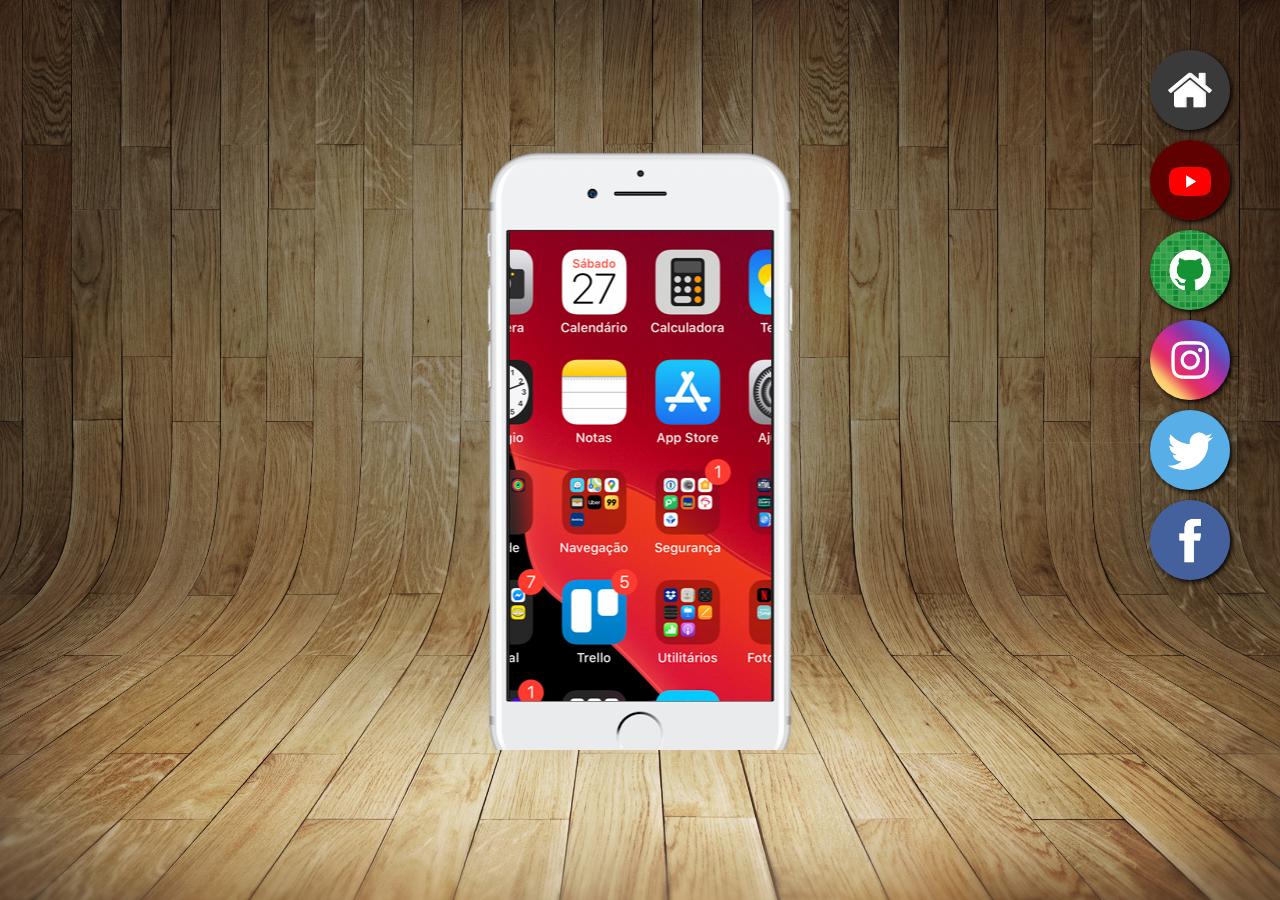
<file: index.html>
<!DOCTYPE html>
<html lang="pt-br>
<head>
    <meta charset="UTF-8">
    <meta http-equiv="X-UA-Compatible" content="IE=edge">
    <meta name="viewport" content="width=device-width, initial-scale=1.0">
    <link rel="shortcut icon" href="imgs/" type="image/x-icon">
    <link rel="stylesheet" href="estilo.css">
    <title>index</title>
</head>
<body>
    <main>
        <section id="telefone">
            <iframe src="home.html" name="telefone" id="tela" frameborder="0"></iframe>
        </section>
        <section id="redesociais">
            <a id="primeiroItem" href="#" target="tela"><img src="imgs/logo-home.jpg"></a>
            <a href="youtube.html" target="tela"><img src="imgs/logo-youtube.jpg"></a>
            <a href="#" target="tela"><img src="imgs/logo-github.jpg"></a>
            <a href="#" target="tela"><img src="imgs/logo-instagram.jpg"></a>
            <a href="#" target="tela"><img src="imgs/logo-twitter.jpg"></a>
            <a href="#" target="tela"><img src="imgs/logo-facebook.jpg"></a>
        </section>
    </main>
</body>
</html>
</file>
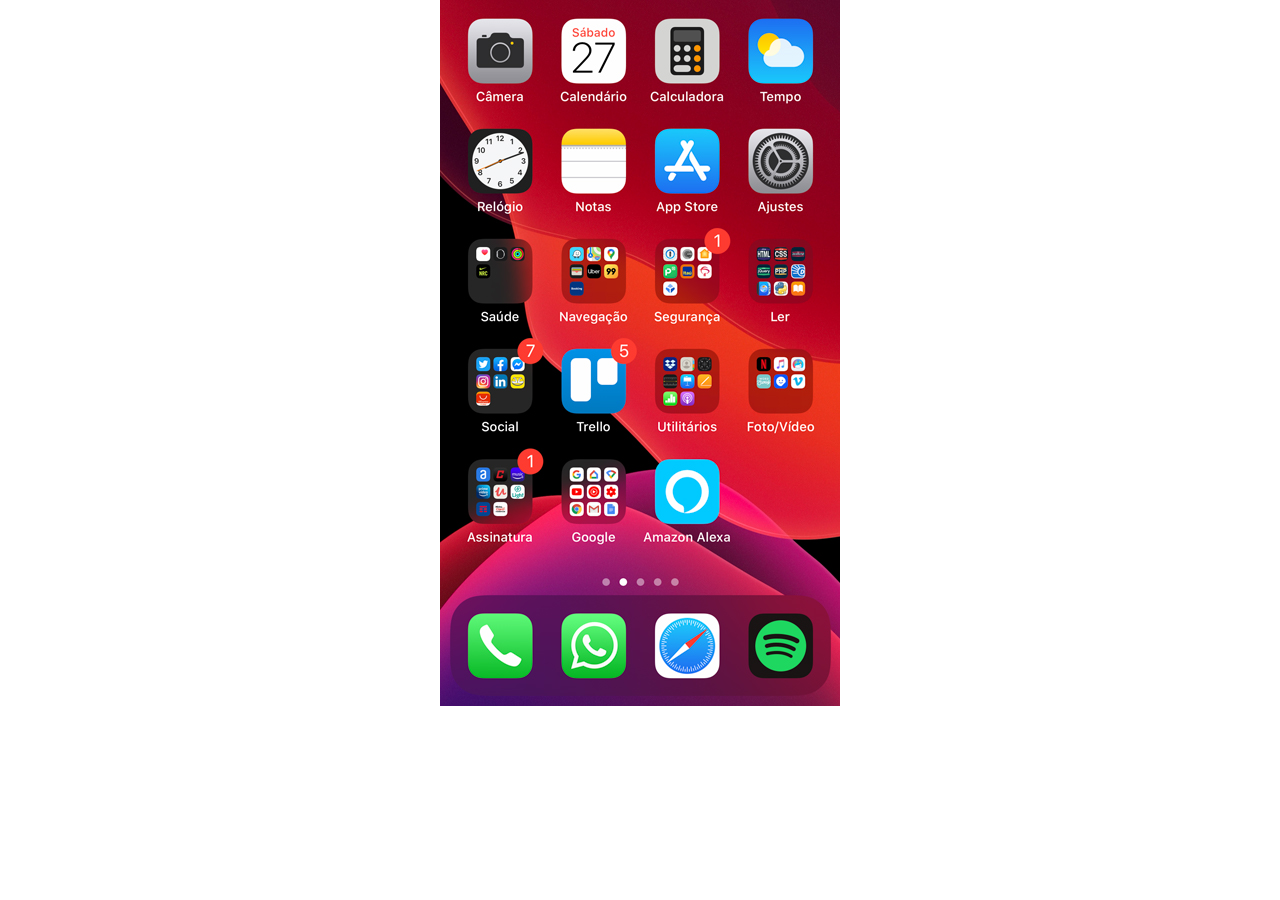
<file: home.html>
<!DOCTYPE html>
<html lang="pt-br">
<head>
    <meta charset="UTF-8">
    <meta http-equiv="X-UA-Compatible" content="IE=edge">
    <meta name="viewport" content="width=device-width, initial-scale=1.0">
    <title>home</title>
    <style>
         *{margin:0;
           padding:0;}

    body{width:100vw;
         height:100vh;
         
         background-image:url('imgs/tela-home.jpg');
         background-repeat: no-repeat;
         background-position: center top;
         
        } 
    </style>
</head>
<body>
   
         
      
</body>

</html>
</file>
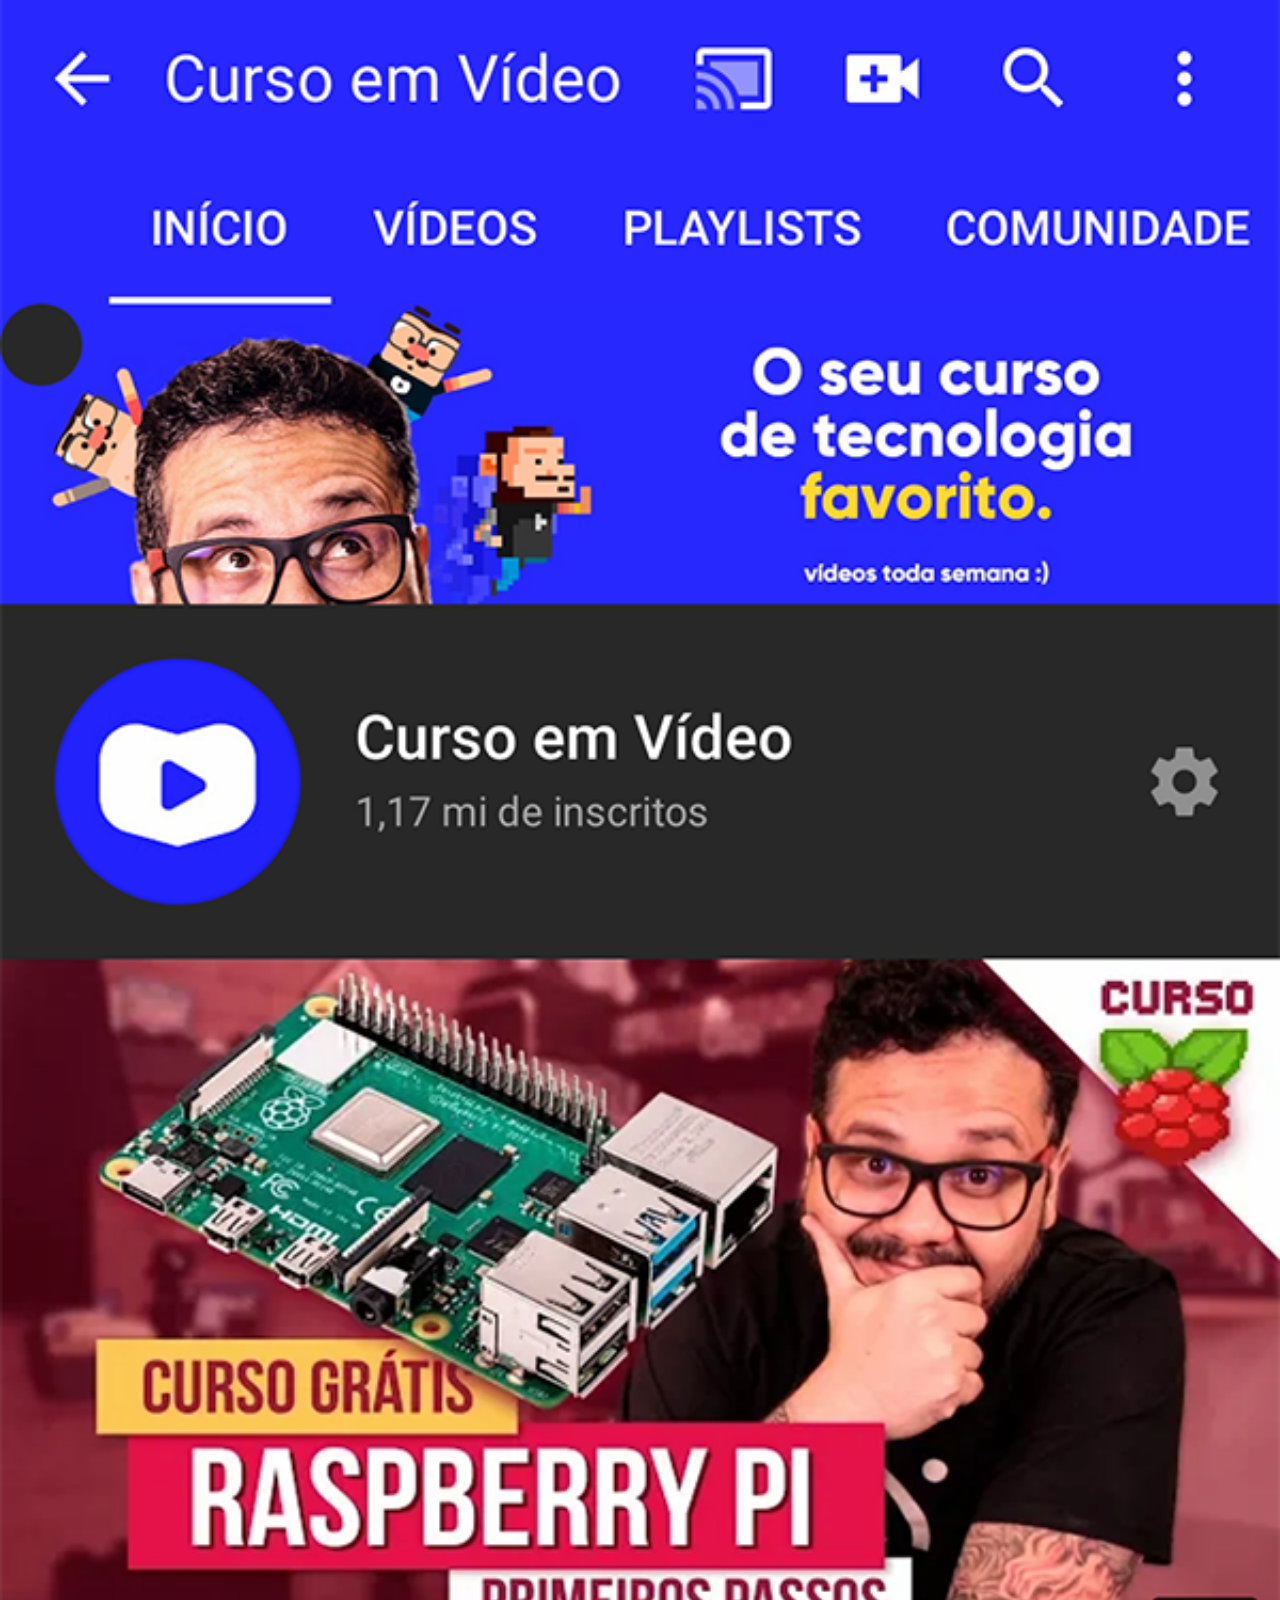
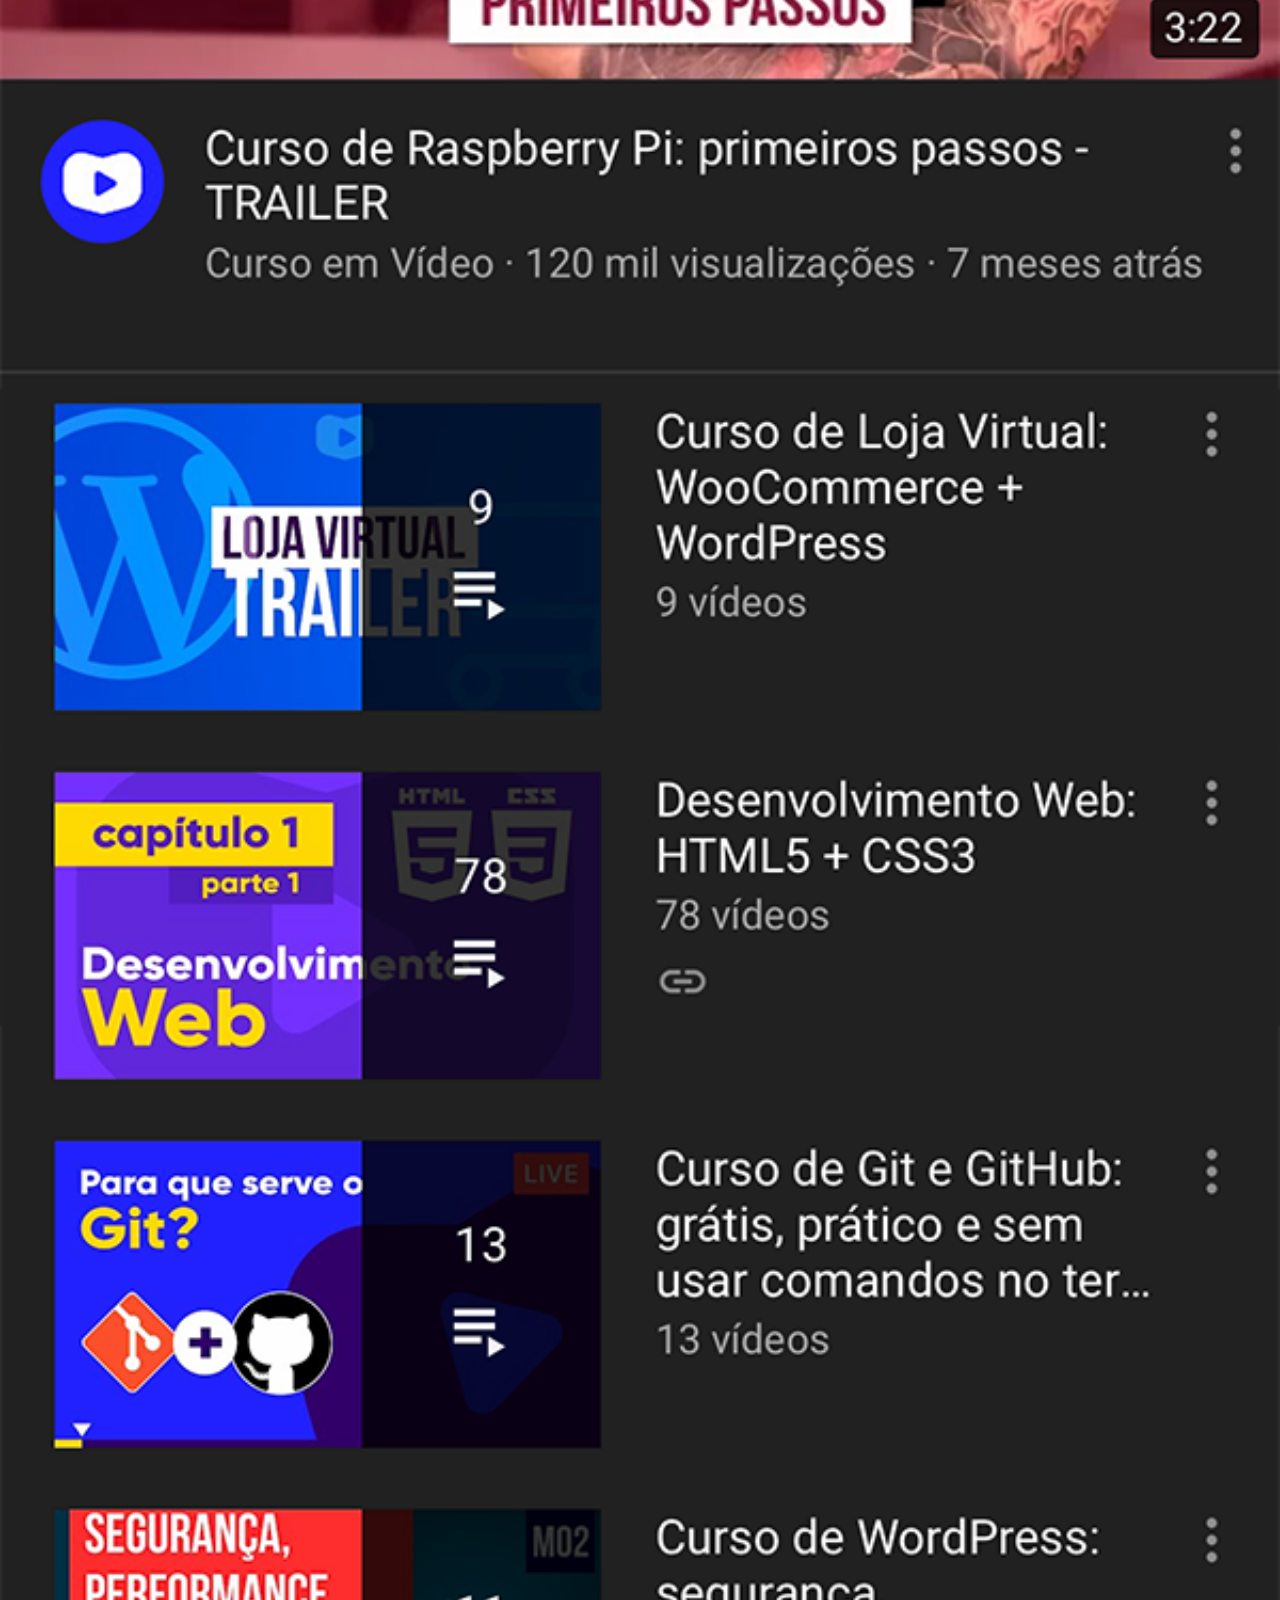
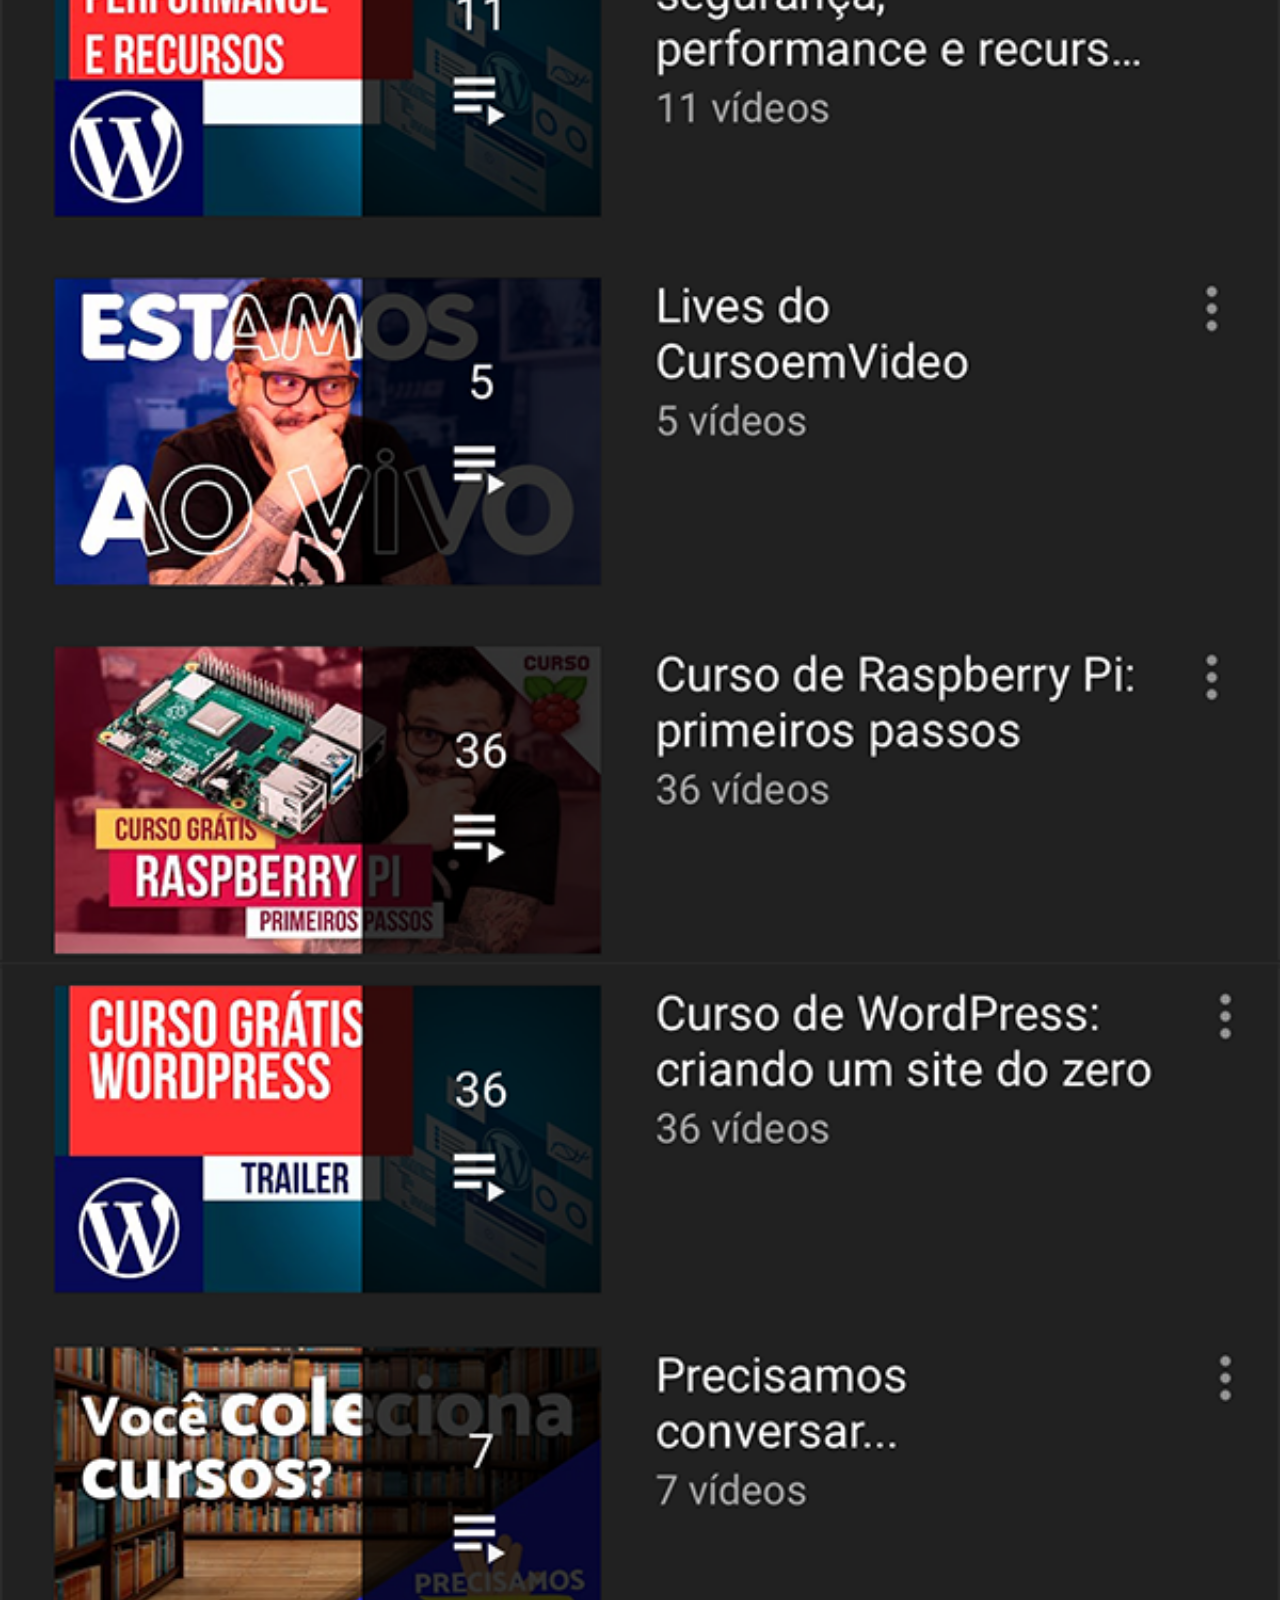
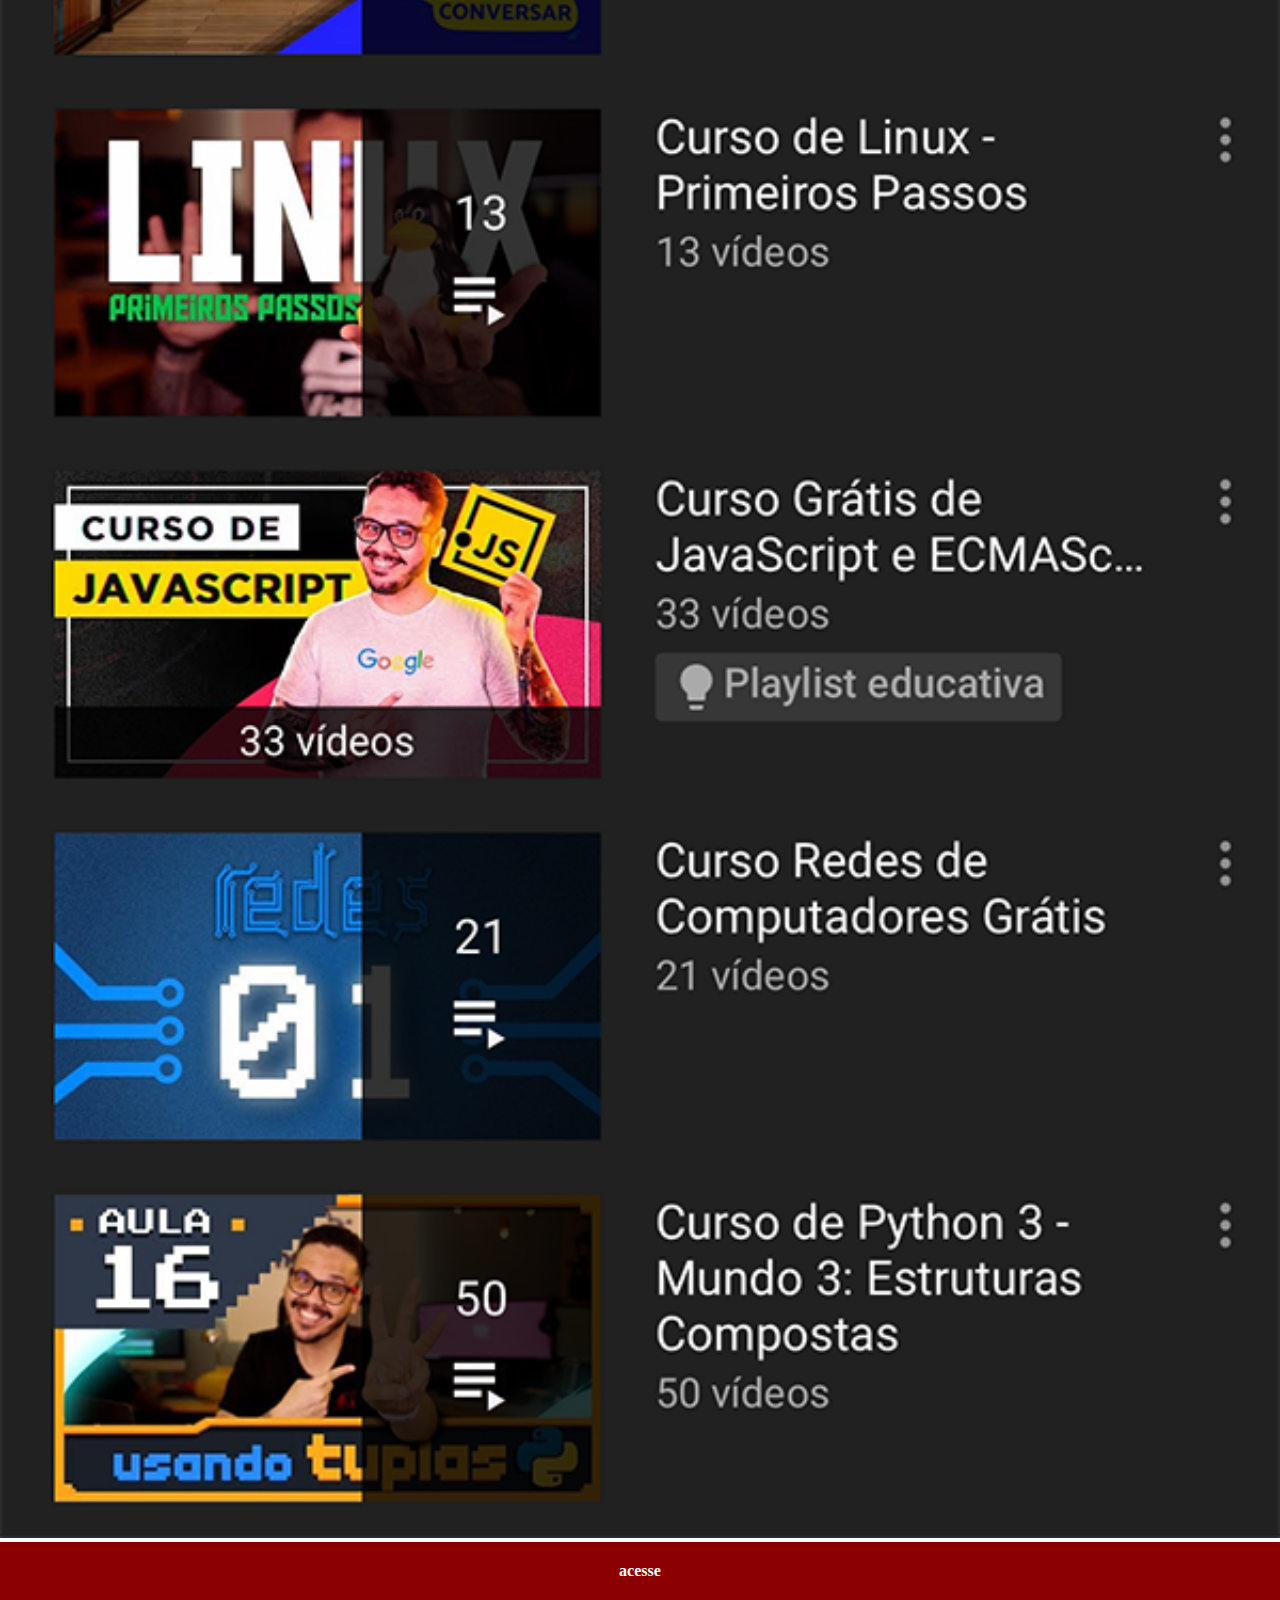
<file: youtube.html>
<!DOCTYPE html>
<html lang="en">
<head>
    <meta charset="UTF-8">
    <meta http-equiv="X-UA-Compatible" content="IE=edge">
    <meta name="viewport" content="width=device-width, initial-scale=1.0">
    <style>
       *{margin: 0px;
         padding: 0px;}

         /*para esconder a barra de rolagem ::-webkit-scrollbar{width:0px height:0px}*/

         img{width: 100vw;}


            a{display: block;
                background-color: darkred;
                 color: white;
                 padding: 20px;
                text-align: center;
               font-weight: bolder;
               text-decoration: none;}

    </style>
    <title>youtube</title>
</head>
<body>
    <img src="imgs/tela-youtube.png" alt="youtube">
    <a href="https://www.youtube.com/c/CursoemV%C3%ADdeo/playlists" target="_blank">acesse</a>

</body>
</html>
</file>
<file: estilo.css>
@charset "utf-8";
*{margin: 0;
  padding: 0;
  font-family: Arial, Helvetica, sans-serif;}

  html,body{height: 100vh;
            width: 100vw;
             background-color: black;}

  main{height: 100vh;
        position: relative;
       
       } 
        
      body{ background-image: url('imgs/fundo-madeira.jpg');
            background-size: cover;
            background-attachment: fixed;
            }
    
       #telefone{height: 600px;
                 width: 311px;
                
                position: absolute;
                top: 50%;
                left: 50%;
               transform: translate(-50%, -50%);
               background-image: url('imgs/frame-iphone.png') ;
                background-size: cover;} 


      iframe#tela{position: relative;
                   top:81px;
                   left:25px;
                   width: 262px;
                   height: 470px;}

      #redesociais{display: flex;
                   flex-direction: column;
                    gap: 10px;
                    align-items: flex-end;
                   }             
                   
                   
     #redesociais img{width: 80px;
                      border-radius:50%;
                      box-shadow: 2px 2px 5px black;
                       display: flex;
                      margin-right: 50px;
                      box-sizing: border-box;/*essa configuracao impede que os demais elementos se movimente*/
                      
                 }             

    #primeiroItem{margin-top: 50px;}   

    
    #redesociais img:hover{border: solid 3px white;
                           transform: translate(-3px,-3px);
                           box-shadow: 5px 5px 20px black;
                           transition: transform .5s,border 1s;
                           }
</file>
